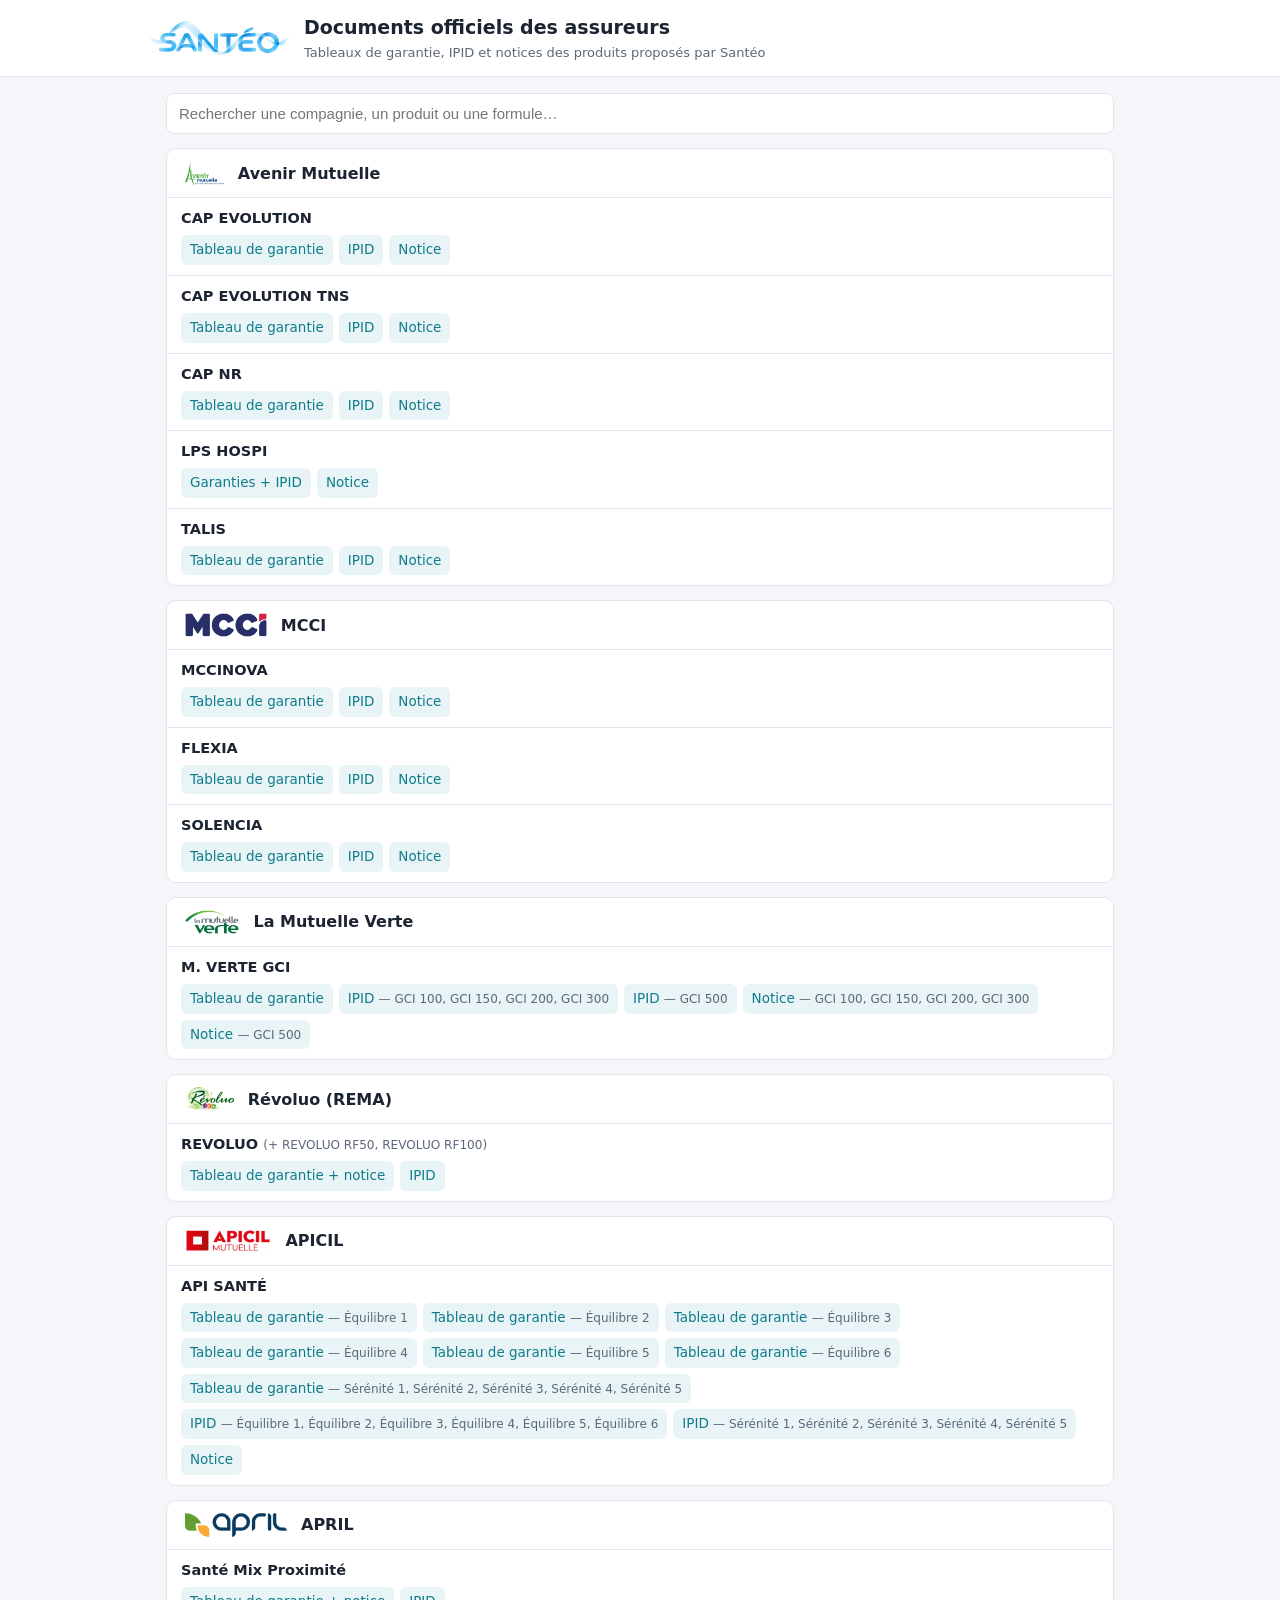
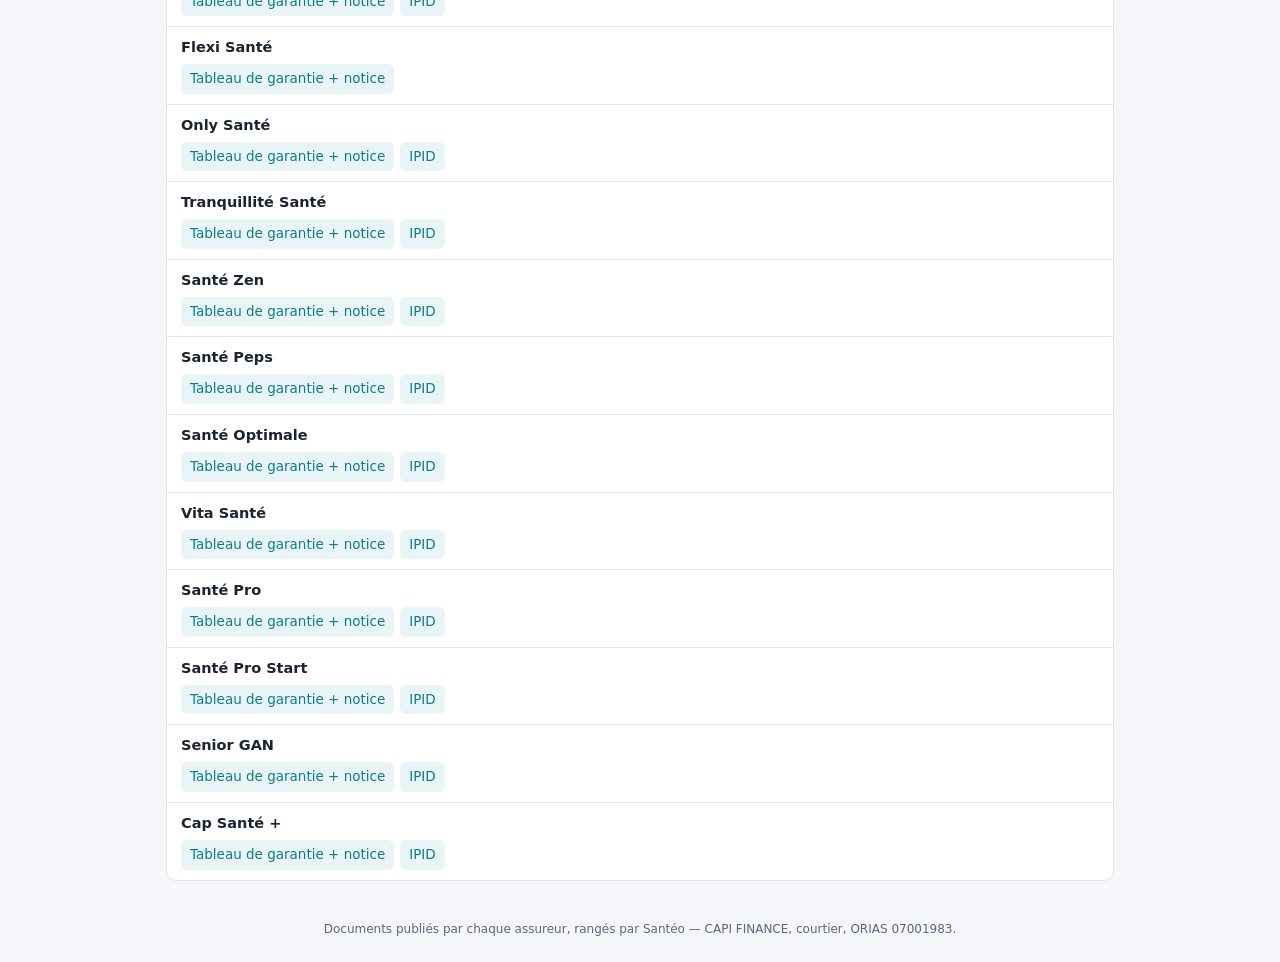
<file: documents.html>
<!doctype html>
<html lang="fr">
<head>
<meta charset="utf-8">
<meta name="viewport" content="width=device-width,initial-scale=1">
<meta name="robots" content="noindex,nofollow">
<title>Documents officiels — Santéo</title>
<!-- Bibliothèque des documents officiels (Fabrice, 23/11/2026 : « ok »).
     Lue à l'exécution dans src/garanties.json (documents + april.documents) : un PDF ajouté au comparateur
     apparaît ici sans rien toucher. Jamais de bulletin d'adhésion. Page non indexée (noindex). -->
<style>
:root{--bg:#F4F6F9;--card:#FFFFFF;--txt:#1B2430;--sub:#5C6879;--line:#E1E6EE;--acc:#0F7C8C;--acc2:#E8F4F6}
@media (prefers-color-scheme:dark){:root{--bg:#141A23;--card:#1E2633;--txt:#E8EDF4;--sub:#9AA7B8;--line:#2E3948;--acc:#4CC1CF;--acc2:#1C3540}}
*{box-sizing:border-box}
body{margin:0;background:var(--bg);color:var(--txt);font:15px/1.45 system-ui,-apple-system,"Segoe UI",Roboto,sans-serif}
header{background:var(--card);border-bottom:1px solid var(--line);padding:14px 16px}
.wrap{max-width:980px;margin:0 auto}
header .wrap{display:flex;align-items:center;gap:14px;flex-wrap:wrap}
header img{height:34px}
h1{font-size:19px;margin:0;font-weight:650}
.sous{color:var(--sub);font-size:13px;margin:2px 0 0}
main{padding:16px}
#q{width:100%;padding:11px 12px;font-size:15px;border:1px solid var(--line);border-radius:8px;background:var(--card);color:var(--txt);margin-bottom:14px}
.cie{background:var(--card);border:1px solid var(--line);border-radius:10px;margin-bottom:14px;overflow:hidden}
.cie>h2{display:flex;align-items:center;gap:10px;margin:0;padding:10px 14px;font-size:16px;border-bottom:1px solid var(--line)}
.cie>h2 img{height:28px;max-width:110px;object-fit:contain;background:#fff;border-radius:4px;padding:2px 4px}
.prod{padding:10px 14px;border-top:1px solid var(--line)}
.prod:first-of-type{border-top:0}
.prod h3{margin:0 0 6px;font-size:14.5px;font-weight:650}
.prod h3 small{font-weight:400;color:var(--sub)}
.docs{display:flex;flex-wrap:wrap;gap:6px}
.docs a{display:inline-block;text-decoration:none;color:var(--acc);background:var(--acc2);border-radius:6px;padding:5px 9px;font-size:13.5px}
.docs a:hover{text-decoration:underline}
.docs a span{color:var(--sub);font-size:12px}
.vide{color:var(--sub);padding:20px;text-align:center}
footer{color:var(--sub);font-size:12px;text-align:center;padding:10px 16px 24px}
</style>
</head>
<body>
<header><div class="wrap"><img src="docs/logo_santeobleu.png" alt="Santéo">
<div><h1>Documents officiels des assureurs</h1><p class="sous">Tableaux de garantie, IPID et notices des produits proposés par Santéo</p></div></div></header>
<main class="wrap">
<input id="q" type="search" placeholder="Rechercher une compagnie, un produit ou une formule…" autocomplete="off">
<div id="liste"><p class="vide">Chargement…</p></div>
</main>
<footer>Documents publiés par chaque assureur, rangés par Santéo — CAPI FINANCE, courtier, ORIAS 07001983.</footer>
<script>
(function(){
var CIES=[["avenir","Avenir Mutuelle","avenir"],["mcci","MCCI","mcci"],["mverte","La Mutuelle Verte","mverte"],
  ["rema","Révoluo (REMA)","revoluo"],["apicil","APICIL","apicil"],["april","APRIL","april"]];
var BULLETIN=/bulletin|adh[ée]sion/i;
function esc(s){return String(s).replace(/[&<>"]/g,function(c){return{"&":"&amp;","<":"&lt;",">":"&gt;",'"':"&quot;"}[c];});}
// Une pièce = adresse unique ou tableau indexé sur la formule : on regroupe les formules qui partagent un fichier.
function pieces(docs,noms){
  var out=[];
  Object.keys(docs||{}).forEach(function(lib){
    if(BULLETIN.test(lib))return;
    var v=docs[lib];
    if(typeof v==="string"){if(v)out.push({lib:lib,url:v,pour:""});return;}
    if(!Array.isArray(v))return;
    var vus={},ordre=[];
    v.forEach(function(u,i){if(!u)return;if(!vus[u]){vus[u]=[];ordre.push(u);}vus[u].push((noms&&noms[i])||("formule "+(i+1)));});
    ordre.forEach(function(u){out.push({lib:lib,url:u,pour:ordre.length>1?vus[u].join(", "):""});});
  });
  return out;
}
function cleDocs(p){return p.map(function(x){return x.lib+"|"+x.url;}).join(";");}
function construire(G){
  var parCie={};CIES.forEach(function(c){parCie[c[0]]=[];});
  var gam=G.gammes||{},docs=G.documents||{};
  Object.keys(gam).forEach(function(k){
    var g=gam[k];var ins=g.ins;if(!parCie[ins])parCie[ins]=[];
    var p=pieces(docs[k],g.names);
    if(p.length){
      var cle=cleDocs(p),deja=parCie[ins].filter(function(x){return x.cle===cle;})[0];
      if(deja)deja.aussi.push(g.label);else parCie[ins].push({nom:g.label,aussi:[],formules:g.names||[],p:p,cle:cle});
    }
    if(docs[k+"_TNS"]){var pt=pieces(docs[k+"_TNS"],g.names);if(pt.length)parCie[ins].push({nom:g.label+" TNS",aussi:[],formules:g.names||[],p:pt,cle:cleDocs(pt)});}
  });
  var A=G.april||{},ag=A.gammes||{},ad=A.documents||{};
  Object.keys(ag).forEach(function(code){
    var g=ag[code];var p=pieces(ad[code],g.names);
    // Un même document pour tous les niveaux : pas de détail par niveau.
    p.forEach(function(x){x.pour="";});
    var vus={};p=p.filter(function(x){var c=x.lib+"|"+x.url;if(vus[c])return false;vus[c]=1;return true;});
    if(p.length)parCie.april.push({nom:g.label.replace(/^APRIL /,""),aussi:[],formules:g.names||[],p:p,cle:""});
  });
  return parCie;
}
function rendre(parCie,q){
  var mots=(q||"").toLowerCase().normalize("NFD").replace(/[̀-ͯ]/g,"").split(/\s+/).filter(Boolean);
  var plat=function(s){return s.toLowerCase().normalize("NFD").replace(/[̀-ͯ]/g,"");};
  var h="",n=0;
  CIES.forEach(function(c){
    var prods=(parCie[c[0]]||[]).filter(function(pr){
      var t=plat([c[1],pr.nom,pr.aussi.join(" "),pr.formules.join(" "),pr.p.map(function(x){return x.lib+" "+x.pour;}).join(" ")].join(" "));
      return mots.every(function(m){return t.indexOf(m)>=0;});
    });
    if(!prods.length)return;
    h+='<section class="cie"><h2><img src="docs/logo_'+c[2]+'.png" alt="" onerror="this.remove()">'+esc(c[1])+'</h2>';
    prods.forEach(function(pr){
      n++;
      h+='<div class="prod"><h3>'+esc(pr.nom)+(pr.aussi.length?' <small>(+ '+esc(pr.aussi.join(", "))+')</small>':'')+'</h3><div class="docs">';
      pr.p.forEach(function(x){h+='<a href="'+esc(x.url)+'" target="_blank" rel="noopener">'+esc(x.lib)+(x.pour?' <span>— '+esc(x.pour)+'</span>':'')+'</a>';});
      h+='</div></div>';
    });
    h+='</section>';
  });
  document.getElementById("liste").innerHTML=n?h:'<p class="vide">Aucun document ne correspond à « '+esc(q)+' ».</p>';
}
fetch("src/garanties.json",{cache:"no-store"}).then(function(r){return r.json();}).then(function(G){
  var P=construire(G);var q=document.getElementById("q");
  rendre(P,"");q.addEventListener("input",function(){rendre(P,q.value);});
}).catch(function(){document.getElementById("liste").innerHTML='<p class="vide">Documents indisponibles pour le moment. Réessayez dans un instant.</p>';});
})();
</script>
</body>
</html>
</file>
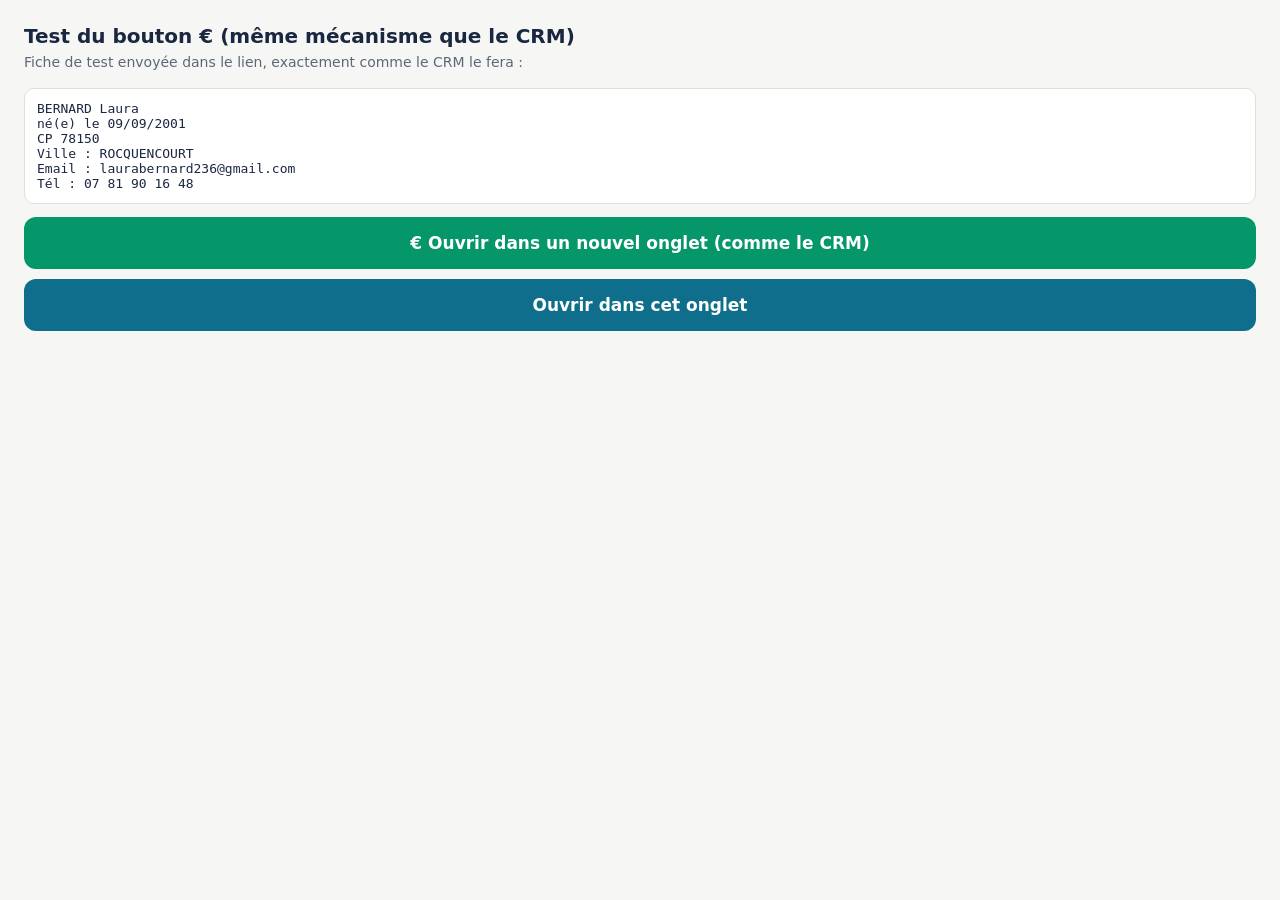
<file: test.html>
<!doctype html>
<html lang="fr">
<head>
<meta charset="utf-8">
<meta name="viewport" content="width=device-width,initial-scale=1">
<title>Test bouton € — Comparateur Santéo</title>
<style>
body{margin:0;font:16px system-ui,sans-serif;background:#f6f7f4;color:#1a2740;padding:24px}
h1{font-size:20px;margin:0 0 6px}
p{color:#5c6879;margin:0 0 18px;font-size:14px}
button{display:block;width:100%;padding:16px;margin:10px 0;border:0;border-radius:12px;background:#059669;color:#fff;font:700 17px system-ui,sans-serif;cursor:pointer}
button.alt{background:#0e6e8c}
pre{background:#fff;border:1px solid #dde1da;border-radius:10px;padding:12px;font-size:13px;white-space:pre-wrap;word-break:break-all}
#res{margin-top:14px;font-size:14px}
</style>
</head>
<body>
<h1>Test du bouton € (même mécanisme que le CRM)</h1>
<p>Fiche de test envoyée dans le lien, exactement comme le CRM le fera :</p>
<pre id="fiche">BERNARD Laura
né(e) le 09/09/2001
CP 78150
Ville : ROCQUENCOURT
Email : laurabernard236@gmail.com
Tél : 07 81 90 16 48</pre>
<button id="b1">€ Ouvrir dans un nouvel onglet (comme le CRM)</button>
<button id="b2" class="alt">Ouvrir dans cet onglet</button>
<div id="res"></div>
<script>
const fiche=document.getElementById('fiche').textContent;
const url='https://fabcoh.github.io/santeo-tarifs/#fiche='+encodeURIComponent(fiche);
document.getElementById('b1').addEventListener('click',()=>{
  const w=window.open(url,'_blank','noopener');
  document.getElementById('res').textContent=w===null?'Fenêtre bloquée par le navigateur — utilise le second bouton.':'Nouvel onglet ouvert.';
});
document.getElementById('b2').addEventListener('click',()=>{location.href=url;});
</script>
</body>
</html>
</file>
